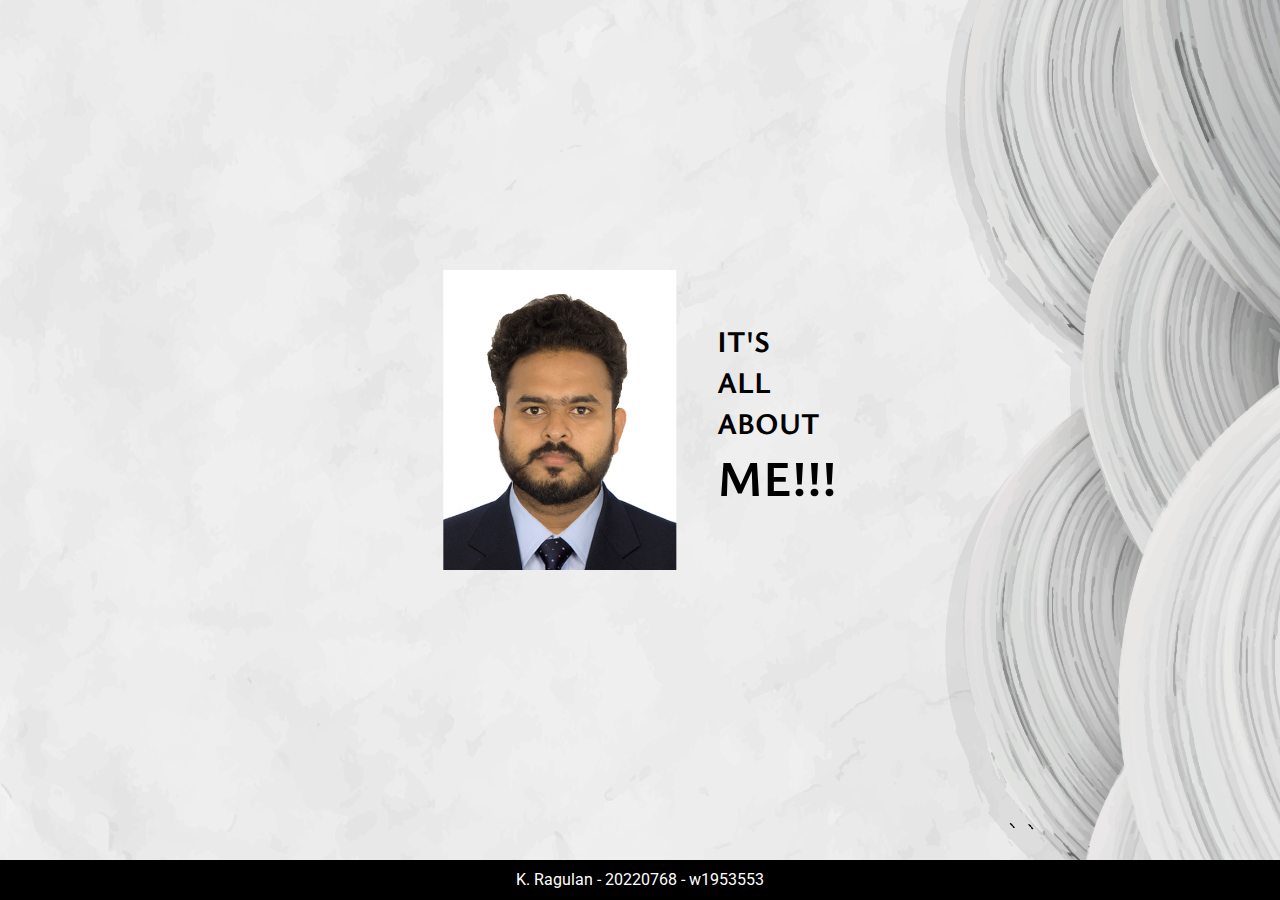
<file: index.html>
<!DOCTYPE html>
<html lang="en">
<head>
    <meta charset="UTF-8">
    <meta http-equiv="refresh" content="3,url=firstpage.html">
    <meta name="viewport" content="width=device-width, initial-scale=1.0">
    <link rel="stylesheet" href="Styles/index.css">
    <title>About Me</title>
</head>
<body>
    <div class="content-holder">
        <img src="img/my_image.jpg" alt="my image">
        <div class="text-holder">
            <h3>
                IT'S<br/>
                ALL <br/>
                ABOUT 
            </h3>
            <h1>
                ME!!!
            </h1>
        </div>
    </div>
    <footer>
        K. Ragulan - 20220768 - w1953553
    </footer>

    <!--<script src="scripts/index.js"></script>-->
    
</body>
</html>
</file>
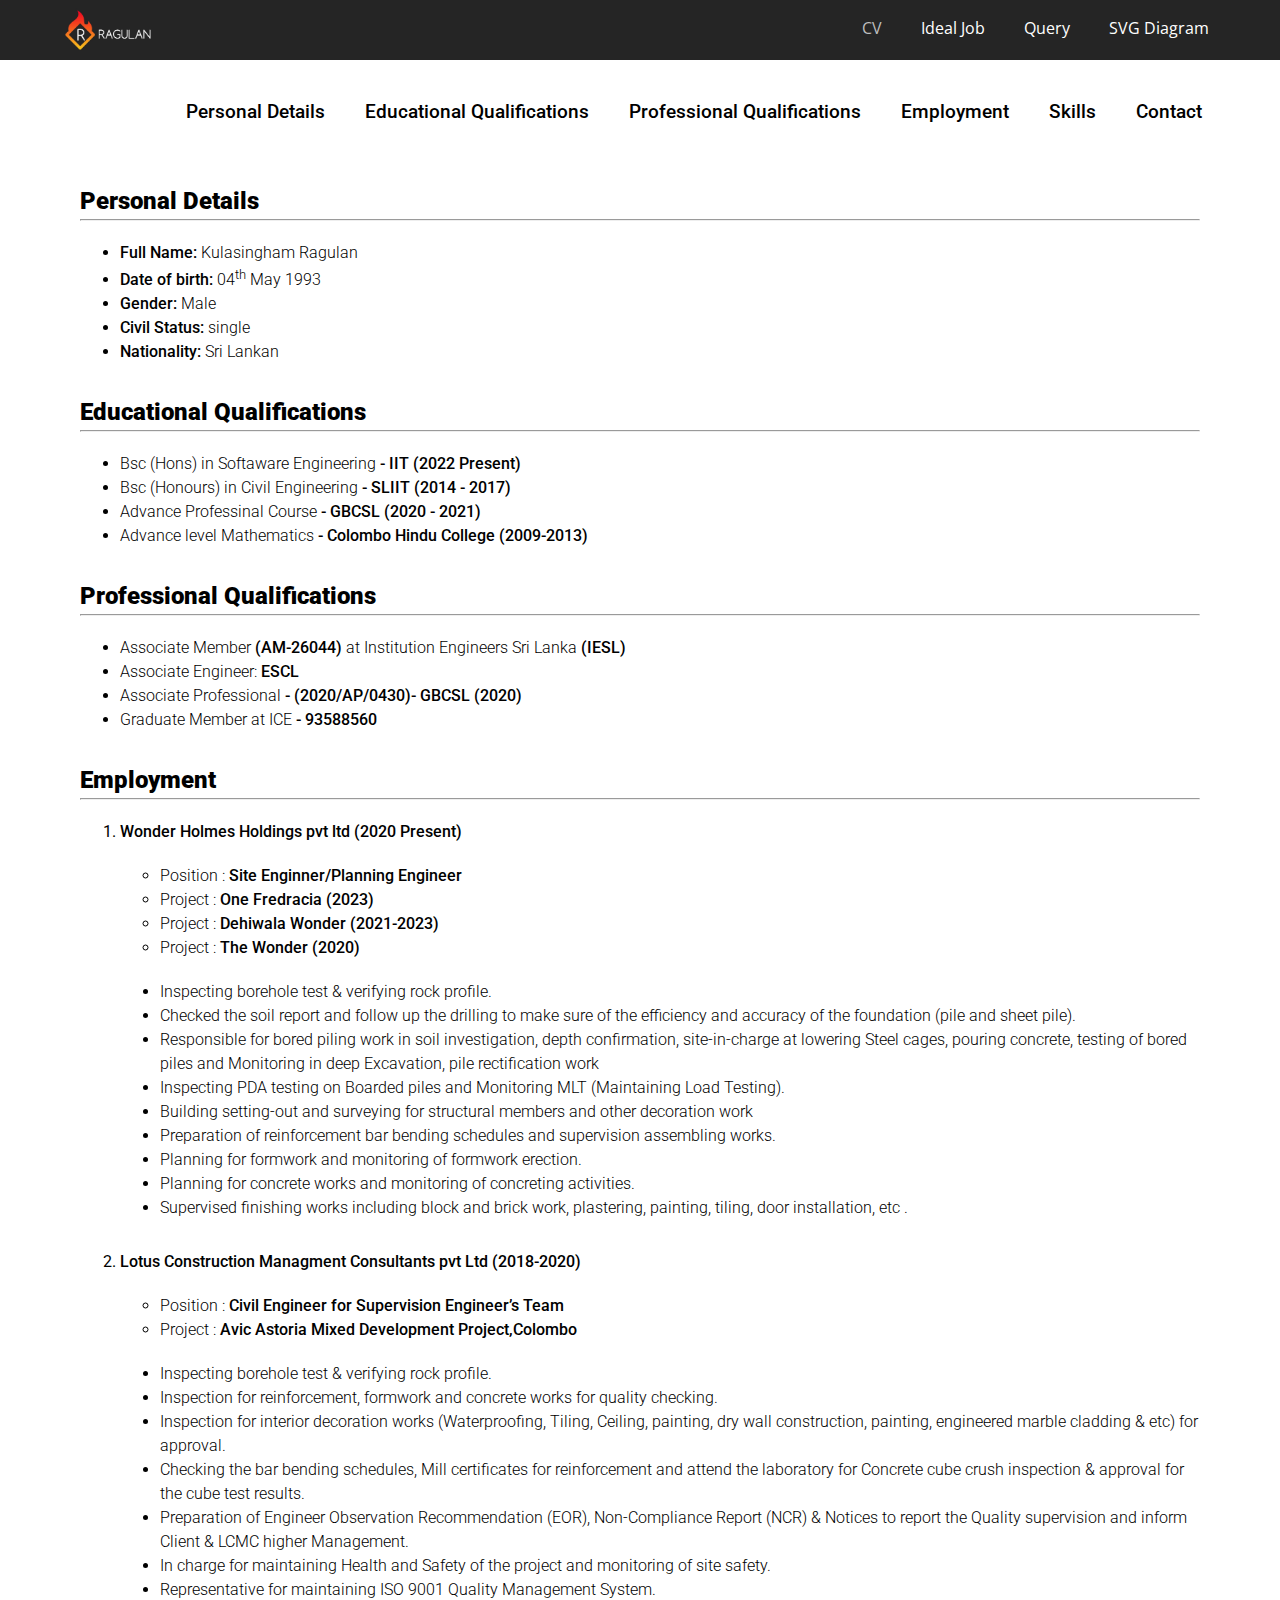
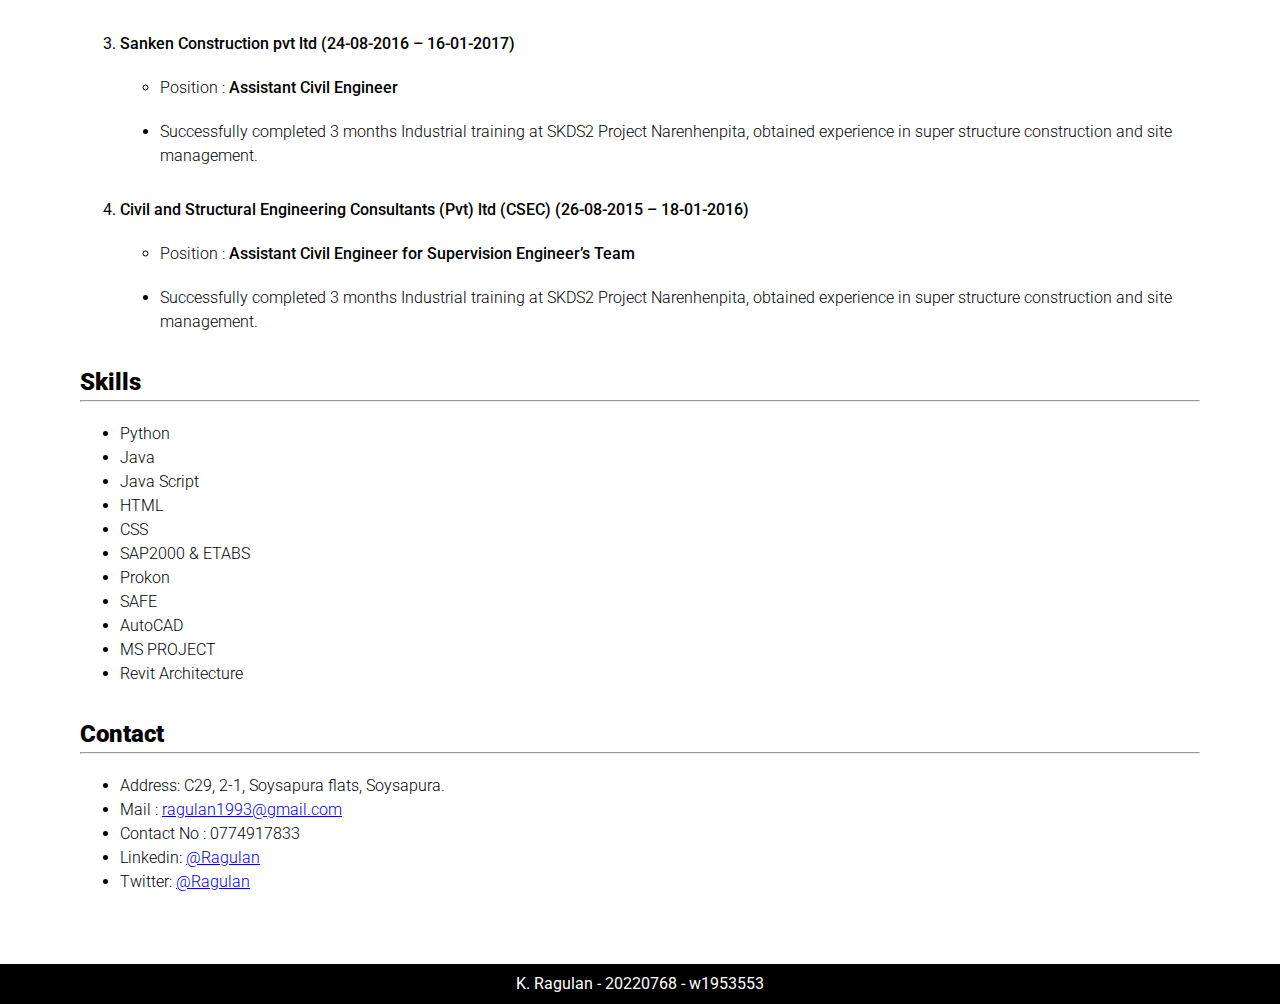
<file: cv.html>
<!DOCTYPE html>
<html lang="en">
<head>
    <meta charset="UTF-8">
    <meta name="viewport" content="width=device-width, initial-scale=1.0">
    <link rel="stylesheet" href="Styles/common.css">
    <link rel="stylesheet" href="Styles/cv.css">

    <title>About Me!!</title>
</head>
<body>
    <div class="nav-container">
        <div class="logo-container">
            <a href="firstpage.html"><img src="img/logo.jpg" alt="logo"></a>
        </div>
        <div class="link-container">
            <a href="cv.html" class="nav-links active">CV</a>
            <a href="ideal.html" class="nav-links">Ideal Job</a>
            <a href="query.html" class="nav-links">Query</a>
            <a href="svg.html" class="nav-links">SVG Diagram</a>

        </div>
    </div>

    <div class="link-holder">
        <a href="#personal-details">Personal Details</a>
        <a href="#education">Educational Qualifications</a>
        <a href="#profession">Professional Qualifications</a>
        <a href="#experience">Employment</a>
        <a href="#skills">Skills</a>
        <a href="#contact">Contact</a>


    </div>

    <div class="information-holder">
        <div class="information" id="personal-details">
            <h2 class="heading">Personal Details</h2>
            <hr>
            <ul>
                <li>
                    <span class="heading-2">Full Name: </span>
                    <span class="text">Kulasingham Ragulan</span>
                </li>
                <li>
                    <span class="heading-2">Date of birth: </span>
                    <span class="text">04<sup>th</sup> May 1993</span>
                </li>
                <li>
                    <span class="heading-2">Gender: </span>
                    <span class="text">Male</span>
                </li>
                <li>
                    <span class="heading-2">Civil Status: </span>
                    <span class="text">single</span>
                </li>
                <li>
                    <span class="heading-2">Nationality: </span>
                    <span class="text">Sri Lankan</span>
                </li>
            </ul>

        </div>

        <div class="information" id="education">
            <h2 class="heading">Educational Qualifications</h2>
            <hr>
            <ul>
                <li>
                    <span class="text">Bsc (Hons) in Softaware Engineering</span>
                    <span class="heading-2"> - IIT (2022 Present)</span>
                </li>
                <li>
                    <span class="text">Bsc (Honours) in Civil Engineering</span>
                    <span class="heading-2"> - SLIIT (2014 - 2017)</span>
                </li>
                <li>
                    <span class="text">Advance Professinal Course</span>
                    <span class="heading-2"> - GBCSL (2020 - 2021)</span>
                </li>
                <li>
                    <span class="text">Advance level Mathematics</span>
                    <span class="heading-2"> - Colombo Hindu College (2009-2013)</span>
                </li>
                
            </ul>

        </div>
        <div class="information" id="profession">
            <h2 class="heading">Professional Qualifications</h2>
            <hr>
            <ul>
                <li>
                    <span class="text">Associate Member <span class="heading-2">(AM-26044)</span> at Institution Engineers Sri Lanka</span>
                    <span class="heading-2">(IESL)</span>
                </li>
                <li>
                    <span class="text">Associate Engineer: </span>
                    <span class="heading-2">ESCL</span>
                </li>
                <li>
                    <span class="text">Associate Professional</span>
                    <span class="heading-2"> - (2020/AP/0430)- GBCSL (2020)</span>
                </li>
                <li>
                    <span class="text">Graduate Member at ICE</span>
                    <span class="heading-2"> - 93588560</span>
                </li>
                
            </ul>

        </div>

        <div class="information" id="experience">
            <h2 class="heading">Employment</h2>
            <hr>
            <ol style="padding-top: 20px;">
                <li>
                    <span class="heading-2">Wonder Holmes Holdings pvt ltd (2020 Present)</span>
                    <ul style="padding-bottom: 0;">
                        
                        <li>
                            <span class="text">Position : <span class="heading-2">Site Enginner/Planning Engineer</span></span>
                
                        </li>
                        
                        <li>
                            <span class="text">Project : <span class="heading-2">One Fredracia (2023)</span></span>
                
                        </li>
                        <li>
                            <span class="text">Project : <span class="heading-2">Dehiwala Wonder (2021-2023)</span></span>
                        
                        </li>
                        <li>
                            <span class="text">Project : <span class="heading-2">The Wonder (2020)</span></span>
                            
                        </li> 
                    </ul>
                    <ul style="list-style-type: disc;">
                        <li>
                            <span class="text">Inspecting borehole test & verifying rock profile.</span>
                
                        </li>
                        <li>
                            <span class="text">Checked the soil report and follow up the drilling to make sure
                                of the efficiency and accuracy of the foundation (pile and sheet
                                pile).</span>
                        
                        </li>
                        <li>
                            <span class="text">Responsible for bored piling work in soil investigation, depth
                                confirmation, site-in-charge at lowering Steel cages, pouring
                                concrete, testing of bored piles and Monitoring in deep
                                Excavation, pile rectification work</span>
                        
                        </li>
                        <li>
                            <span class="text">Inspecting PDA testing on Boarded piles and Monitoring MLT
                                (Maintaining Load Testing).</span>
                        
                        </li>
                        <li>
                            <span class="text">Building setting-out and surveying for structural members and
                                other decoration work</span>
                        
                        </li>
                        <li>
                            <span class="text">Preparation of reinforcement bar bending schedules and
                                supervision assembling works.</span>
                        
                        </li>
                        <li>
                            <span class="text">Planning for formwork and monitoring of formwork erection.</span>
                        
                        </li>
                        <li>
                            <span class="text">Planning for concrete works and monitoring of concreting
                                activities.</span>
                        
                        </li>
                        <li>
                            <span class="text">Supervised finishing works including block and brick work,
                                plastering, painting, tiling, door installation, etc .</span>
                        
                        </li>
                        
                    </ul>
                </li>

                <li>
                    <span class="heading-2">Lotus Construction Managment Consultants pvt Ltd (2018-2020)</span>
                    <ul style="padding-bottom: 0;">
                        <li>
                            <span class="text">Position : <span class="heading-2">Civil Engineer for Supervision Engineer’s Team</span></span>
                
                        </li>
                        <li>
                            <span class="text">Project : <span class="heading-2">Avic Astoria Mixed Development Project,Colombo</span></span>
                
                        </li>
                    </ul>

                    <ul style="list-style-type: disc;">
                        <li>
                            <span class="text">Inspecting borehole test & verifying rock profile.</span>
                
                        </li>
                        <li>
                            <span class="text">Inspection for reinforcement, formwork and concrete works
                                for quality checking.</span>
                        
                        </li>

                        <li>
                            <span class="text">Inspection for interior decoration works (Waterproofing,
                                Tiling, Ceiling, painting, dry wall construction, painting,
                                engineered marble cladding & etc) for approval.</span>
                        
                        </li>

                        <li>
                            <span class="text">Checking the bar bending schedules, Mill certificates for
                                reinforcement and attend the laboratory for Concrete cube
                                crush inspection & approval for the cube test results.</span>
                        </li>

                        <li>
                            <span class="text">Preparation of Engineer Observation Recommendation
                                (EOR), Non-Compliance Report (NCR) & Notices to report
                                the Quality supervision and inform Client & LCMC higher
                                Management.</span>
                        
                        </li>

                        <li>
                            <span class="text">In charge for maintaining Health and Safety of the project
                                and monitoring of site safety.</span>
                        
                        </li>
                        <li>
                            <span class="text">Representative for maintaining ISO 9001 Quality
                                Management System.</span>
                        
                        </li>
                    
                    </ul>

                </li>

                <li>
                    <span class="heading-2">Sanken Construction pvt ltd (24-08-2016 – 16-01-2017)</span>
                    <ul style="padding-bottom: 0;">
                        <li>
                            <span class="text">Position : <span class="heading-2">Assistant Civil Engineer</span></span>
                
                        </li>
                    </ul>
                    <ul style="list-style-type: disc;">
                        <li>
                            <span class="text">Successfully completed 3 months Industrial training at
                                SKDS2 Project Narenhenpita, obtained experience in super
                                structure construction and site management.</span>
                
                        </li>
                    </ul>
                </li>

                <li>
                    <span class="heading-2">Civil and Structural Engineering
                        Consultants (Pvt) ltd (CSEC) (26-08-2015 – 18-01-2016)</span>
                    <ul style="padding-bottom: 0;">
                        <li>
                            <span class="text">Position : <span class="heading-2">Assistant Civil Engineer for Supervision Engineer’s Team</span></span>
                
                        </li>
                    </ul>
                    <ul style="list-style-type: disc;">
                        <li>
                            <span class="text">Successfully completed 3 months Industrial training at
                                SKDS2 Project Narenhenpita, obtained experience in super
                                structure construction and site management.</span>

                    </ul>

                </li>

            </ol>

        </div>

        <div class="information" id="skills">
            <h2 class="heading">Skills</h2>
            <hr>
            <ul>
                <li>
                    <span class="text">Python</span>
                   
                </li>
                <li>
                    <span class="text">Java</span>
                   
                </li>
                <li>
                    <span class="text">Java Script</span>
                   
                </li>
                <li>
                    <span class="text">HTML</span>
                   
                </li>
                <li>
                    <span class="text">CSS</span>
                   
                </li>
                <li>
                    <span class="text">SAP2000 & ETABS</span>
                   
                </li>
                <li>
                    <span class="text">Prokon</span>
                   
                </li>
                <li>
                    <span class="text">SAFE</span>
                   
                </li>
                <li>
                    <span class="text">AutoCAD</span>
                   
                </li>
                <li>
                    <span class="text">MS PROJECT</span>
                   
                </li>
                <li>
                    <span class="text">Revit Architecture</span>
                   
                </li>
            </ul>

        </div>

        <div class="information" id="contact">
            <h2 class="heading">Contact</h2>
            <hr>
            <ul>
                <li>
                    <span class="text">Address: C29, 2-1, Soysapura flats, Soysapura.</span>
                   
                </li>
                <li>
                    <span class="text"> Mail : <a href="mailto:ragulan1993@gmail.com">ragulan1993@gmail.com</a></span>
                  
                </li>
                <li>
                    <span class="text">Contact No : 0774917833</span>
                 
                </li>
                <li>
                    <span class="text">Linkedin: <a href="https://www.linkedin.com/in/eng-ragulankulasingham-338034181">@Ragulan</a></span>
                    
                </li>

                <li>
                    <span class="text">Twitter: <a href="https://twitter.com/Ragulan_Km">@Ragulan</a></span>
                    
                </li>
                
            </ul>

        </div>

    </div>
    <footer id="footer">
        K. Ragulan - 20220768 - w1953553

    </footer>
    <div id="goToTopButton">
        Go to Top
    </div>
    
    <script src="scripts/cv.js"></script>
</body>
</html>
</file>
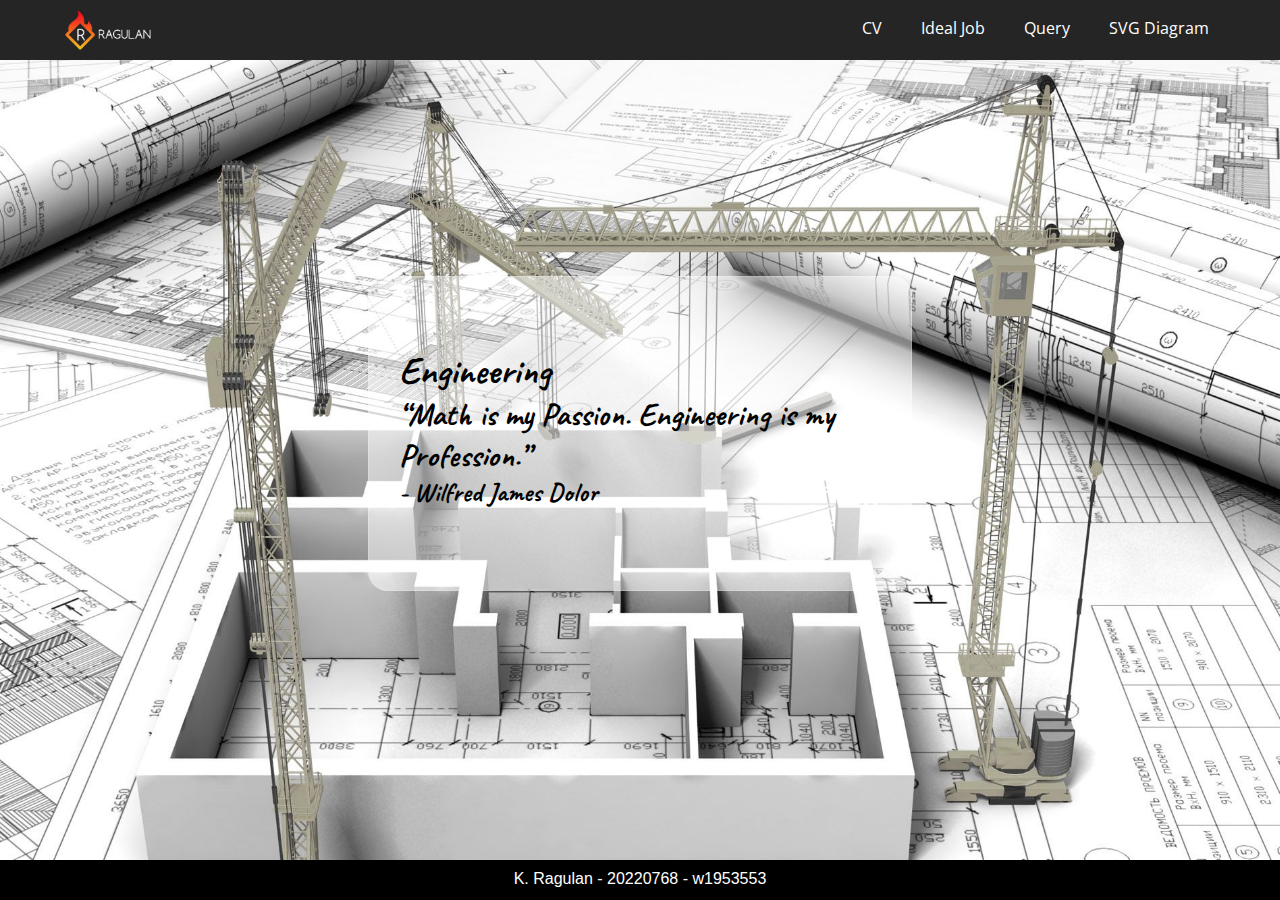
<file: firstpage.html>
<!DOCTYPE html>
<html lang="en">
<head>
    <meta charset="UTF-8">
    <meta name="viewport" content="width=device-width, initial-scale=1.0">
    <link rel="stylesheet" href="Styles/firstpage.css">
    <link rel="stylesheet" href="Styles/common.css">
    <title>About Me</title>
</head>
<body>
    <div class="nav-container">
        <div class="logo-container">
            <a href="firstpage.html"><img src="img/logo.jpg" alt="logo"></a>
        </div>
        <div class="link-container" >
            <a href="cv.html" class="nav-links">CV</a>
            <a href="ideal.html" class="nav-links">Ideal Job</a>
            <a href="query.html" class="nav-links">Query</a>
            <a href="svg.html" class="nav-links">SVG Diagram</a>

        </div>
    </div>
    <div class="main-container">
        <div class="main-text-holder">
            <h3>Engineering</h3>
            <h4>“Math is my Passion. Engineering is my Profession.” </h4>
            <h5>- Wilfred James Dolor</h5>
            
        </div>

    </div>

    <footer>
        K. Ragulan - 20220768 - w1953553

    </footer>
    
</body>
</html>
</file>
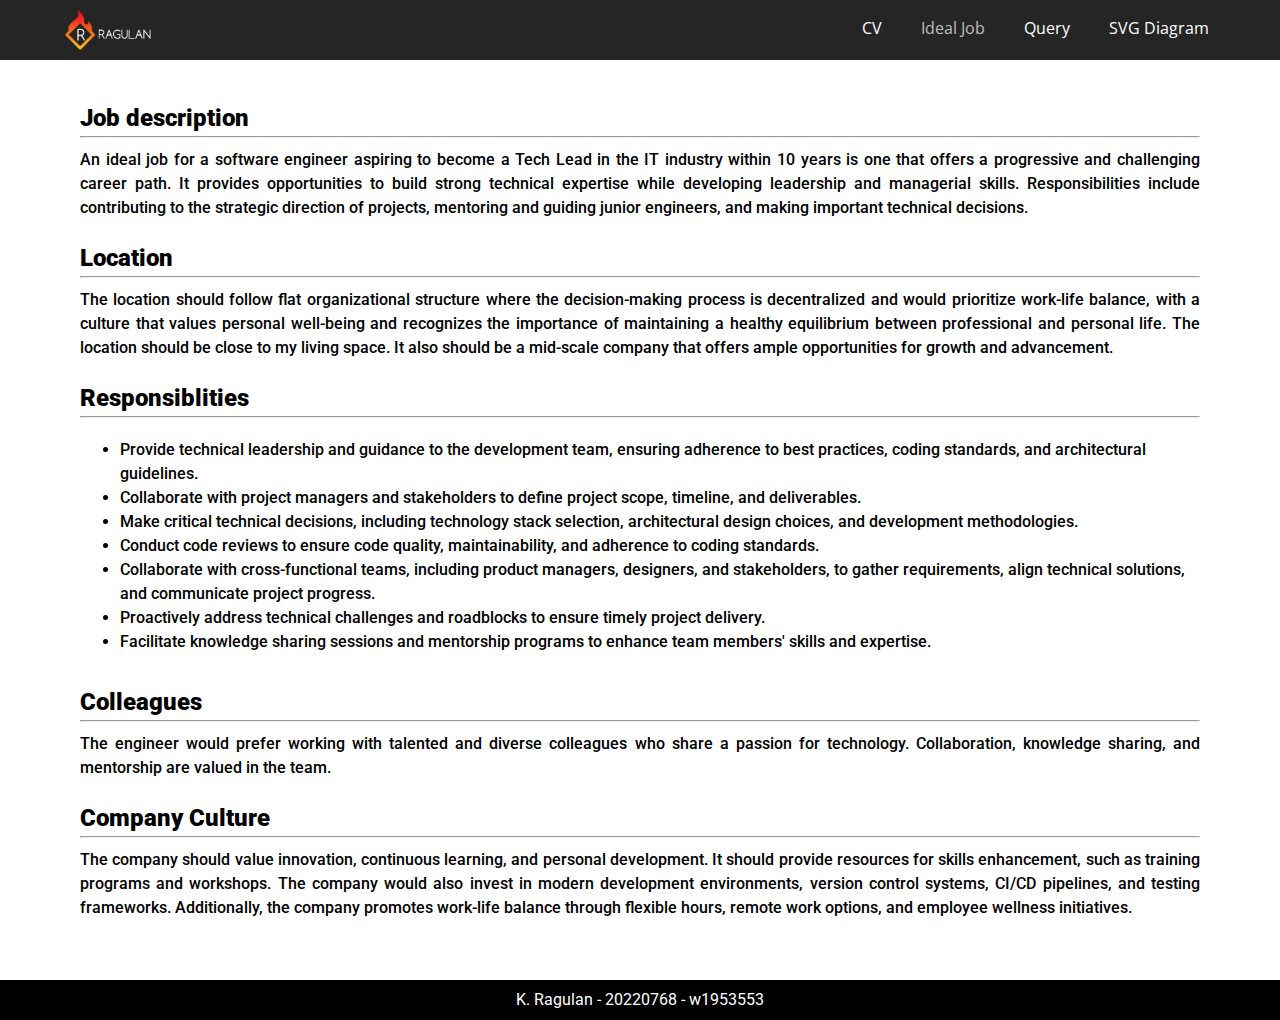
<file: ideal.html>
<!DOCTYPE html>
<html lang="en">
<head>
    <meta charset="UTF-8">
    <meta name="viewport" content="width=device-width, initial-scale=1.0">
    <link rel="stylesheet" href="Styles/common.css">
    <link rel="stylesheet" href="Styles/cv.css">
    <link rel="stylesheet" href="Styles/ideal.css">

    <title>About Me</title>
</head>
<body>
    <div class="nav-container">
        <div class="logo-container">
            <a href="firstpage.html"><img src="img/logo.jpg" alt="logo"></a>
        </div>
        <div class="link-container">
            <a href="cv.html" class="nav-links">CV</a>
            <a href="ideal.html" class="nav-links active">Ideal Job</a>
            <a href="query.html" class="nav-links">Query</a>
            <a href="svg.html" class="nav-links">SVG Diagram</a>

        </div>
    </div>

    <div class="information-holder">
        <div class="information" >
            <h2 class="heading">Job description</h2>
            <hr>
            <p class="heading-2 para">An ideal job for a software engineer aspiring to become a Tech Lead in the IT industry within 10 years is one that offers a progressive and challenging career path. It provides opportunities to build strong technical expertise while developing leadership and managerial skills. Responsibilities include contributing to the strategic direction of projects, mentoring and guiding junior engineers, and making important technical decisions.</p>
        </div>

        <div class="information" >
            <h2 class="heading">Location</h2>
            <hr>
            <p class="heading-2 para">The location should follow flat organizational structure where the decision-making process is decentralized and would prioritize work-life balance, with a culture that values personal well-being and recognizes the importance of maintaining a healthy equilibrium between professional and personal life. The location should be close to my living space. It also should be a mid-scale company that offers ample opportunities for growth and advancement.</p>
        </div>
        <div class="information" >
            <h2 class="heading">Responsiblities</h2>
            <hr>
            <ul>
                <li>
                    <span class="heading-2">Provide technical leadership and guidance to the development team, ensuring adherence to best practices, coding standards, and architectural guidelines.</span>
                </li>
                <li>
                    <span class="heading-2">Collaborate with project managers and stakeholders to define project scope, timeline, and deliverables.</span>
                </li>
                <li>
                    <span class="heading-2">Make critical technical decisions, including technology stack selection, architectural design choices, and development methodologies.</span>
                </li>
                <li>
                    <span class="heading-2">Conduct code reviews to ensure code quality, maintainability, and adherence to coding standards.</span>
                </li>
                <li>
                    <span class="heading-2">Collaborate with cross-functional teams, including product managers, designers, and stakeholders, to gather requirements, align technical solutions, and communicate project progress.</span>
                </li>
                <li>
                    <span class="heading-2">Proactively address technical challenges and roadblocks to ensure timely project delivery.</span>
                </li>
                <li>
                    <span class="heading-2">Facilitate knowledge sharing sessions and mentorship programs to enhance team members' skills and expertise.</span>
                </li>

            </ul>
        </div>
        <div class="information" >
            <h2 class="heading">Colleagues</h2>
            <hr>
            <p class="heading-2 para">The engineer would prefer working with talented and diverse colleagues who share a passion for technology. Collaboration, knowledge sharing, and mentorship are valued in the team.</p>
        </div>
        <div class="information" >
            <h2 class="heading">Company Culture</h2>
            <hr>
            <p class="heading-2 para">The company should value innovation, continuous learning, and personal development. It should provide resources for skills enhancement, such as training programs and workshops. The company would also invest in modern development environments, version control systems, CI/CD pipelines, and testing frameworks. Additionally, the company promotes work-life balance through flexible hours, remote work options, and employee wellness initiatives.</p>
        </div>
    </div>

    <footer id="footer">
        K. Ragulan - 20220768 - w1953553

    </footer>

        
    

</body>
</html>
</file>
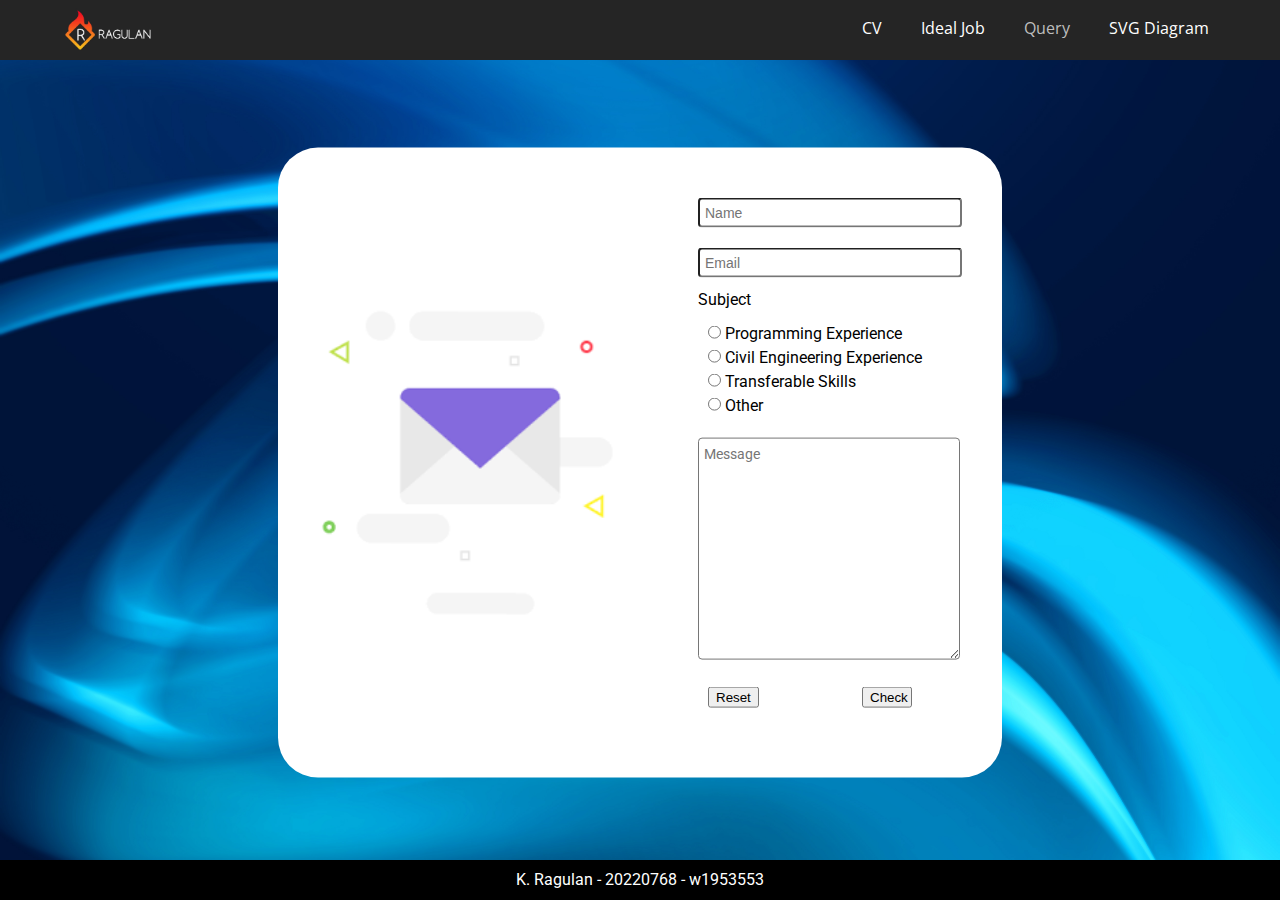
<file: query.html>
<!DOCTYPE html>
<html lang="en">
<head>
    <meta charset="UTF-8">
    <link rel="stylesheet" href="Styles/common.css">
    <link rel="stylesheet" href="Styles/query.css">
    <meta name="viewport" content="width=device-width, initial-scale=1.0">
    <title>About Me</title>
</head>
<body>
    <div class="nav-container">
        <div class="logo-container">
            <a href="firstpage.html"><img src="img/logo.jpg" alt="logo"></a>
        </div>
        <div class="link-container" >
            <a href="cv.html" class="nav-links">CV</a>
            <a href="ideal.html" class="nav-links">Ideal Job</a>
            <a href="query.html" class="nav-links active">Query</a>
            <a href="svg.html" class="nav-links">SVG Diagram</a>

        </div>
    </div>
    <div class="query-container">
        <div class="query-image-holder">
            <img src="img/mail.png" alt="mail">

        </div>
        <div class="query-form-holder">
            <form onsubmit="isValid(event)">

                <input type="text" id="name" placeholder="Name"> <br/>
                <input type="text" id="email" placeholder="Email"><br/>
                <label>Subject</label>
                <div>
                    <input type="radio" id="programming-experience" name="subject" value="Programming experience">
                    <label for="programming-experience" class="radio-label">Programming Experience</label><br/>
                    <input type="radio" id="civil-experience" name="subject" value="Civil experience">
                    <label for="civil-experience" class="radio-label">Civil Engineering Experience</label><br/>
                    <input type="radio" id="skills" name="subject" value="Transferable skills">
                    <label for="skills" class="radio-label">Transferable Skills</label><br/>
                    <input type="radio" id="other" name="subject" value="Other">
                    <label for="other" class="radio-label">Other</label><br/>
                </div>
                <textarea name="query" id="query" cols="30" rows="10" placeholder="Message"></textarea>
                <div class="button-holder">
                    <input type="reset">
                    <button>Check</button>
                    
                </div>
            </form>

        </div>

    </div>

    <div class="details-holder" id="detail-holder">
        <div class="details">
            <div class="holder" id="name-holder">
                Name: 
            </div>
            <div class="holder" id="email-holder">
                Email: 
            </div>
            <div class="holder" id="subject-holder">
                Subject:
            </div>
            <div class="holder" id="details-holder">
                Details:
            </div>
            <div class="button-holder">
                <button id="edit-button">Edit</button>
                <button id="send-button">Send</button>
            </div>
        </div>
        

    </div>
    <footer>
        K. Ragulan - 20220768 - w1953553

    </footer>
    <script src="scripts/query.js"></script>
    
</body>
</html>
</file>
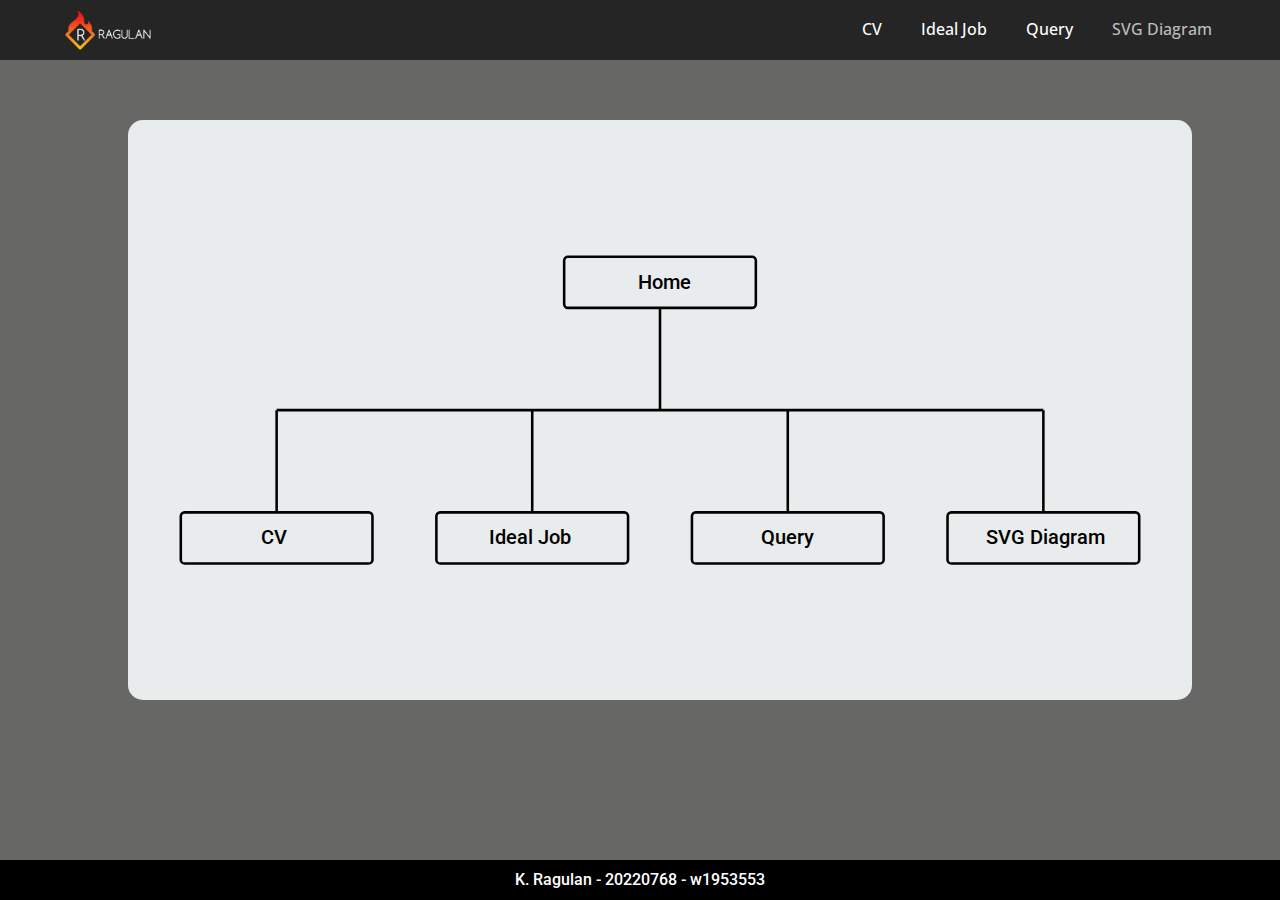
<file: svg.html>
<!DOCTYPE html>
<html lang="en">
<head>
    <meta charset="UTF-8">
    <meta name="viewport" content="width=device-width, initial-scale=1.0">
    <link rel="stylesheet" href="Styles/common.css">
    <link rel="stylesheet" href="Styles/svg.css">
    <title>About Me</title>
</head>
<body>
    <div class="nav-container">
        <div class="logo-container">
            <a href="firstpage.html"><img src="img/logo.jpg" alt="logo"></a>
        </div>
        <div class="link-container">
            <a href="cv.html" class="nav-links">CV</a>
            <a href="ideal.html" class="nav-links">Ideal Job</a>
            <a href="query.html" class="nav-links">Query</a>
            <a href="svg.html" class="nav-links active">SVG Diagram</a>

        </div>
    </div>
    <div class="svg-holder">
        <svg width="1000px" viewBox="0 0 770 260">
            <a href="firstpage.html" class="tag-link">
                <rect x="310" y="10" width="150" rx="3" ry="3" height="40" stroke="black" stroke-width="2" fill="transparent"/>
                <text x="368" y="35" >Home</text>
            </a>
            <a href="cv.html" class="tag-link">
                <rect x="10" y="210" width="150" rx="3" ry="3" height="40" stroke="black" stroke-width="2" fill="transparent"/>
                <text x="73" y="235" >CV</text>
            </a>
            <a href="ideal.html" class="tag-link">
                <rect x="210" y="210" width="150" rx="3" ry="3" height="40" stroke="black" stroke-width="2" fill="transparent"/>
                <text x="251" y="235" >Ideal Job</text>
            </a>
            <a href="query.html" class="tag-link">
                <rect x="410" y="210" width="150" rx="3" ry="3" height="40" stroke="black" stroke-width="2" fill="transparent"/>
                <text x="464" y="235" >Query</text>
            </a>
            <a href="svg.html" class="tag-link">
                <rect x="610" y="210" width="150" rx="3" ry="3" height="40" stroke="black" stroke-width="2" fill="transparent"/>
                <text x="640" y="235" >SVG Diagram</text>
            </a>
    
            <path d="M 385 50 L 385 130 M 85 130 L 685 130 M 85 130 L 85 210 M 285 130 L 285 210 M 485 130 L 485 210 M 685 130 L 685 210" stroke="black" stroke-width="2" fill="transparent"/>
        </svg>
    </div>

    <footer>
        K. Ragulan - 20220768 - w1953553

    </footer>


 
</body>
</html>
</file>
<file: Styles/index.css>
@import url('https://fonts.googleapis.com/css2?family=Ysabeau+SC:wght@300&display=swap');
@import url('https://fonts.googleapis.com/css2?family=Roboto:wght@500&display=swap');


/*To Select all tags*/
*{
    margin: 0;
}

body {
    height:100vh;
    width: 100vw;
    position: relative;
    background-image: url('../img/background.jpg');
    background-size: cover;
    
}

.content-holder{
    position: absolute;
    top: 50%;
    left: 50%;
    transform: translate(-50%,-60%);
    display: flex;
    font-family: 'Ysabeau SC', sans-serif;

}

.content-holder img {
    height: 300px;
}

.text-holder{
    padding-top: 50px;
    margin-left: 40px;
}

.text-holder h1 {
    font-size: 50px;
}

.text-holder h3 {
    font-size: 30px;
}

footer {
    font-family: 'Roboto', sans-serif;
    position: absolute;
    bottom:0;
    left: 0;
    width: 100vw;
    background-color: black;
    color: white;
    height: 30px;
    padding-top: 10px;
    text-align: center;
}
</file>
<file: Styles/common.css>
@import url('https://fonts.googleapis.com/css2?family=Open+Sans:wght@700&display=swap');

*{margin:0;}

.nav-container{
    display: flex;
    height: 60px;
    background-color: #252525;
    color: white;
    padding-left: 60px;
}

.logo-container{
    padding: 5px 0;
}

.logo-container img{
    height: 50px;
}

.link-container{
    margin-left: 55%;
    vertical-align: middle;
    padding-top: 20px;

}

.nav-links{
    text-decoration: none; /* Remove underline */
    color: white;
    padding-left: 35px;
    height: 60px;
    font-size: 16px;
    line-height: 0;
    font-family: 'Open Sans', sans-serif;
    
}

.link-container a:hover{
    color: rgb(190, 190, 190);
}

.active{
    color:rgb(190, 190, 190) ;
}

footer {
    font-family: 'Roboto', sans-serif;
    position: absolute;
    bottom:0;
    left: 0;
    width: 100vw;
    background-color: black;
    color: white;
    height: 30px;
    padding-top: 10px;
    text-align: center;
}
</file>
<file: Styles/cv.css>
@import url('https://fonts.googleapis.com/css2?family=Roboto:wght@100;300;400;500;900&display=swap');

body{
    overflow-x: hidden;
}
*{
    box-sizing: border-box;
}

.information-holder{
    width: 100%;
    padding: 40px 80px;
    font-family: 'Roboto', sans-serif;
    line-height: 1.5;
}

.heading{
    font-weight: 900;
}

.heading-2{
    font-weight: 500;
}

.text{
    font-weight: 300;
}

.information ul{
    padding-top: 20px;
    padding-bottom: 30px;
}

.link-holder{
    box-sizing: border-box;
    width: 100vw;
    display: flex;
    margin-left: 13%;
    margin-top: 20px;
    
}
.link-holder a{
    text-decoration: none;
    color: black;
    padding: 20px;
    font-family: 'Roboto', sans-serif;
    font-weight: 500;
    font-size: larger;

}

.link-holder a:hover{
    border-radius: 10px;
    background-color: rgba(208, 208, 208, 0.745);
}

#goToTopButton{
    font-family: 'Roboto', sans-serif;
    position: fixed;
    right: 50px;
    bottom: 80px;
    background-color: rgb(246, 246, 246);
    color: rgb(36, 36, 36);
    display: none;
    justify-content: center;
    align-items: center;
    border-radius: 40px;
    height: 80px;
    width: 80px;
    box-shadow: 0px 2px 4px rgba(0,0,0,0.2);
    font-weight: 900;
    cursor: pointer;
    transition: transform 0.3s;

}
#goToTopButton:hover{
    transform: scale(1.1);
    background-color: rgb(220, 219, 219);
}

#footer{
    position: inherit;
    height: 40px;
}
</file>
<file: Styles/firstpage.css>
@import url('https://fonts.googleapis.com/css2?family=Open+Sans:wght@700&display=swap');
@import url('https://fonts.googleapis.com/css2?family=Caveat:wght@500&display=swap');


*{
    margin: 0;

}

.main-container{
    position: relative;
    background-image: url('../img/main_image.jpg');
    background-size: cover;
    width: 100vw;
    height: 90vh;
}

.main-text-holder{
    position: absolute;
    top: 50%;
    left: 50%;
    transform: translate(-50%,-60%);
    background-color: rgba(255, 255, 255, 0.516);
    border: 1px solid rgba(255,255,255,0.18);
    border-radius: 20px;
    width: 40%;
    height: 30%;
    font-family: 'Caveat', cursive;
    font-size: xx-large;
    padding-top: 70px;
    padding-left: 30px;

}
</file>
<file: Styles/ideal.css>
.para{
    margin-top: 10px;
    margin-bottom: 20px;
    text-align: justify;
}
</file>
<file: Styles/query.css>
@import url('https://fonts.googleapis.com/css2?family=Roboto:wght@100;300;400;500;900&display=swap');

body{
    width: 100%;
    overflow-x: hidden;
    box-sizing: border-box;
    background-image: url('../img/query-background.jpg');
    background-size: cover;

}

.query-container{
    font-family: 'Roboto', sans-serif;
    line-height: 1.5;
    display: flex;
    position: absolute;
    top: 50%;
    left: 50%;
    transform: translate(-50%,-48%);
    background-color: rgb(255, 255, 255);
    border-radius: 40px;
}

.query-image-holder{
    padding: 40px;
    display: flex;
    justify-content:center ;
    align-items: center;
}

.query-image-holder img{
    width: 300px;
}

.query-form-holder{
    padding: 30px;
}

.query-form-holder form{
    padding: 10px;
}
.query-form-holder input[type = text]{
    width: 250px;
    padding: 5px;
    font-size: 14px;
    margin: 10px 0px;
    border-radius: 4px;
}

.query-form-holder div{
    padding: 10px;
    margin-bottom: 10px;
}

.query-form-holder textarea{
    width: 250px;
    padding: 5px;
    font-size: 14px;
    font-family: 'Roboto', sans-serif;
    line-height: 1.5;
    border-radius: 4px;
}


.button-holder{
    display: flex;
    align-items: center;
}

.button-holder input[type=submit]{
    margin-left: auto;
}

.button-holder input[type=reset]{
    margin-right: auto;
}


.details-holder{
    width: 100vw;
    height: 100vh;
    position: fixed;
    z-index: 5;
    top: 0;
    left: 0;
    display: none;
    justify-content: center;
    align-items: center;
    backdrop-filter: blur(2px);
    background-color: rgba(0, 0, 0, 0.73);
}

.details{
    width: 50vw;
    height: 70vh;
    background-color: rgb(240, 248, 255);
    border-radius: 20px;
    display: flex;
    flex-direction: column;
    justify-content: center;
    align-items: center;
    z-index: 10;
    position: relative;

}

.holder{
    width: 60%;
    padding-left: 20%;
    padding-right: 20%;
    margin: 10px 0px;
}

.button-holder button{
    margin: 10px 40px;
    width: 50px;
}
</file>
<file: Styles/svg.css>
@import url('https://fonts.googleapis.com/css2?family=Roboto:wght@100;300;400;500;900&display=swap');

*{margin: 0;}

body{
    font-family: 'Roboto', sans-serif;
    font-weight: 500;
    width: 100vw;
    background-color: rgba(26, 25, 24, 0.664);
    height: 100vh;
}

.svg-holder{
    width:80%;
    height: 60%;
    margin: 60px 10%;
    padding: 20px;
    display: flex;
    align-items: center;
    justify-content: center;
    background-color: rgba(239, 243, 244, 0.945);
    border-radius: 15px;
}

svg{
    padding: 20px;
}

.tag-link:hover rect{
    fill: rgba(72, 72, 72, 0.86);
}

.tag-link:hover text{
    fill: aliceblue;
}
</file>
